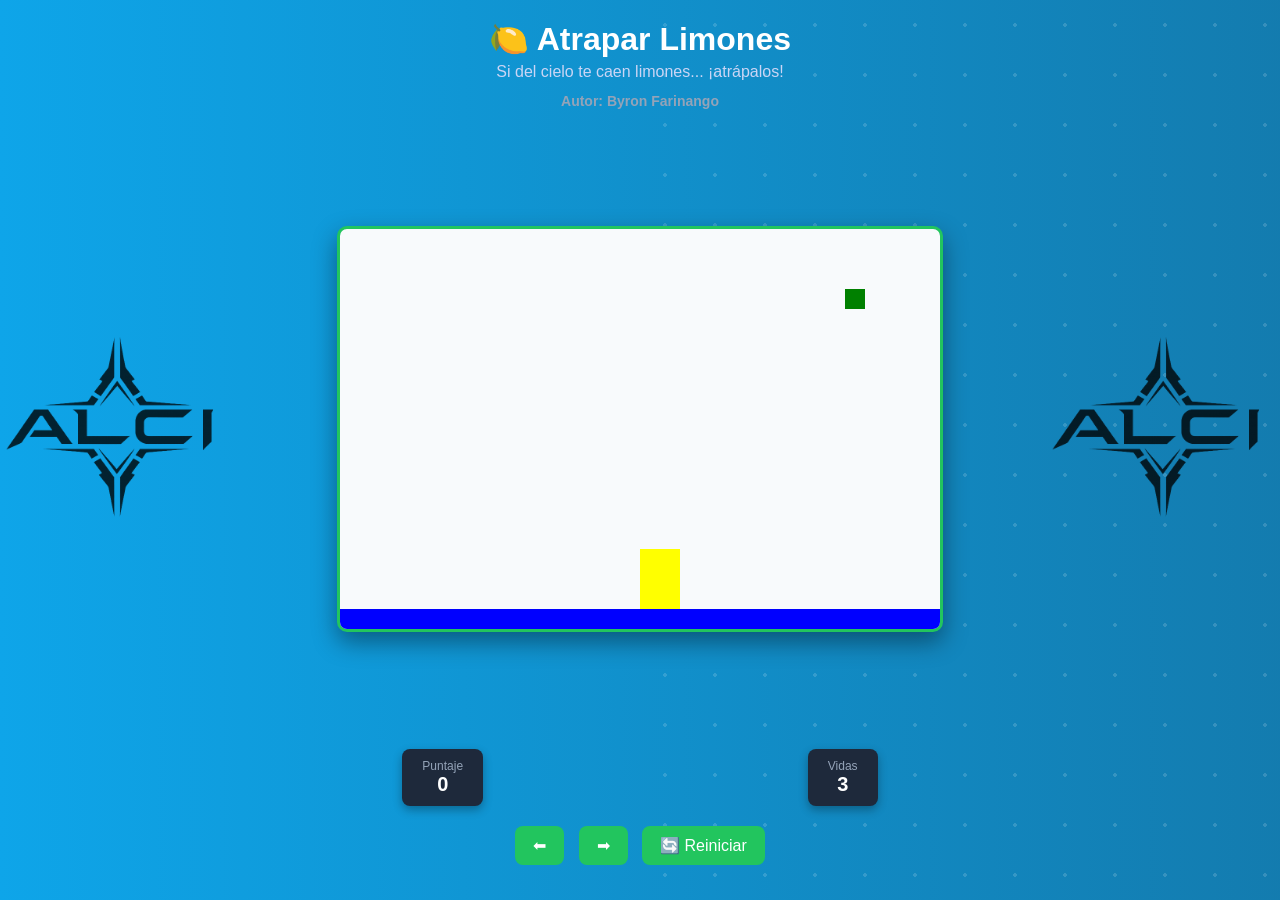
<file: index.html>
<!DOCTYPE html>
<html lang="es">
<head>
  <meta charset="UTF-8">
  <title>Atrapar Limones</title>
  <link rel="stylesheet" href="limones.css">
</head>

<body onload="iniciarJuego()">
  <div class="fondo-animado"></div>
  <div class="contenedor">

    <header class="header">
      <h1>🍋 Atrapar Limones</h1>
      <p class="frase">Si del cielo te caen limones... ¡atrápalos!</p>
      <h2 class="autor">Autor: Byron Farinango</h2>
    </header>

   <main class="juego">

  <div class="zona-juego">
    <img src="logo_alci.png" alt="logo" class="logo-lateral">

    <canvas id="areaJuego" width="600" height="400"></canvas>

    <img src="logo_alci.png" alt="logo" class="logo-lateral">
  </div>

  <div class="panel">
    <div class="stat">
      <span class="label">Puntaje</span>
      <span id="txtPuntaje">0</span>
    </div>

    <div class="stat">
      <span class="label">Vidas</span>
      <span id="txtVidas">3</span>
    </div>
  </div>

  <div id="mensaje" class="mensaje"></div>

  <div class="botones">
    <button onclick="moverIzquierda()">⬅</button>
    <button onclick="moverDerecha()">➡</button>
    <button onclick="reiniciar()">🔄 Reiniciar</button>
  </div>

</main>

  </div>

  <script src="utils.js"></script>
  <script src="limones.js"></script>
</body>
</html>
</file>
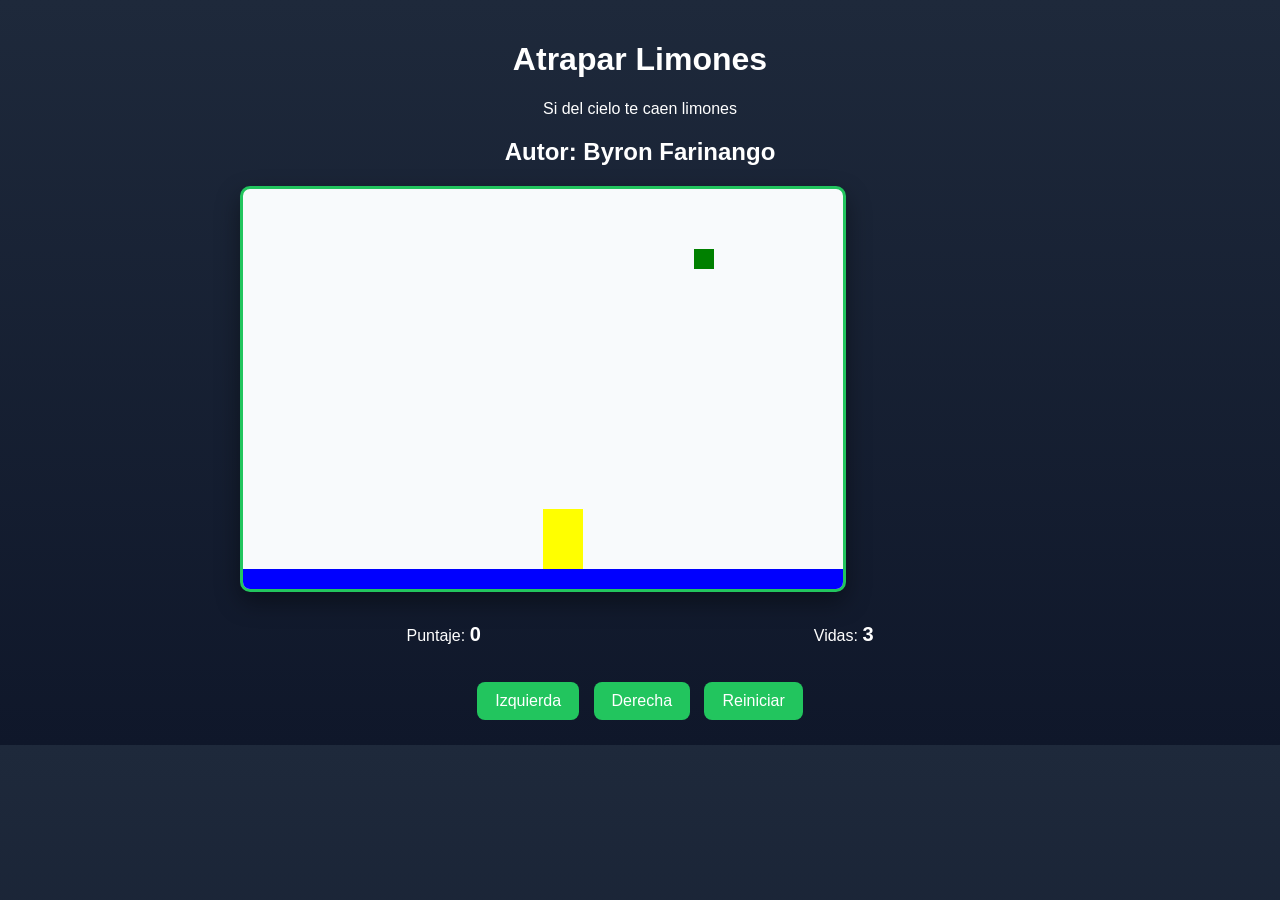
<file: limones.html>
<!DOCTYPE html>
<html>
<head>
  <title>Caza Estrellas</title>
  <link rel="stylesheet" href="limones.css">
 
</head>
<body onload="iniciarJuego()">
  <div class="contenedor">
    <h1>Atrapar Limones</h1>
    <p>Si del cielo te caen limones </p>
    <h2>Autor: Byron Farinango</h2>
    <canvas id="areaJuego" width="600" height="400"></canvas>
    <div class="panel">
      <p>Puntaje: <span id="txtPuntaje">0</span></p>
      <p>Vidas: <span id="txtVidas">3</span></p>

    </div>
    <div class="botones">
      <button onclick="moverIzquierda()">Izquierda</button>
      <button onclick="moverDerecha()">Derecha</button>
      <button onclick="reiniciar()">Reiniciar</button>
      
    </div>
  </div>
  <script src="limones.js"></script>
  <script src="utils.js"></script>
</body>
</html>
</file>
<file: limones.css>
body {
  margin: 0;
  font-family: 'Segoe UI', Arial, sans-serif;
  background: linear-gradient(to bottom, #1e293b, #0f172a);
  color: white;
  text-align: center;
}

.contenedor {
  max-width: 800px;
  margin: auto;
  padding: 20px;
}

.header h1 {
  margin: 0;
  font-size: 32px;
}

.frase {
  color: #cbd5f5;
  margin: 5px 0;
}

.autor {
  font-size: 14px;
  color: #94a3b8;
}

.juego {
  margin-top: 20px;
}

canvas {
  background: #f8fafc;
  border-radius: 10px;
  border: 3px solid #22c55e;
  box-shadow: 0 10px 25px rgba(0,0,0,0.4);
}

/* PANEL */
.panel {
  display: flex;
  justify-content: space-around;
  margin: 15px 0;
}

.stat {
  background: #1e293b;
  padding: 10px 20px;
  border-radius: 8px;
  box-shadow: 0 4px 10px rgba(0,0,0,0.3);
}

.label {
  display: block;
  font-size: 12px;
  color: #94a3b8;
}

#txtPuntaje, #txtVidas {
  font-size: 20px;
  font-weight: bold;
}

/* BOTONES */
.botones {
  margin-top: 15px;
}

button {
  background: #22c55e;
  border: none;
  padding: 10px 18px;
  margin: 5px;
  border-radius: 8px;
  font-size: 16px;
  cursor: pointer;
  color: white;
  transition: 0.2s;
}

button:hover {
  background: #16a34a;
  transform: scale(1.05);
}

/* MENSAJE */
.mensaje {
  margin-top: 10px;
  font-size: 18px;
  font-weight: bold;
  color: #facc15;
}

/* FONDO ANIMADO */
.fondo-animado {
  position: fixed;
  top: 0;
  left: 0;
  width: 100%;
  height: 100%;
  z-index: -1;
  overflow: hidden;
  background: linear-gradient(270deg, #0f172a, #1e293b, #0ea5e9);
  background-size: 600% 600%;
  animation: moverFondo 12s ease infinite;
}

/* Animación del degradado */
@keyframes moverFondo {
  0% { background-position: 0% 50%; }
  50% { background-position: 100% 50%; }
  100% { background-position: 0% 50%; }
}

/* Partículas flotantes */
.fondo-animado::before,
.fondo-animado::after {
  content: "";
  position: absolute;
  width: 200%;
  height: 200%;
  background-image: radial-gradient(circle, rgba(255,255,255,0.1) 2px, transparent 2px);
  background-size: 50px 50px;
  animation: flotar 20s linear infinite;
}

.fondo-animado::after {
  animation-duration: 30s;
  opacity: 0.5;
}

/* Movimiento de partículas */
@keyframes flotar {
  0% {
    transform: translateY(0) translateX(0);
  }
  100% {
    transform: translateY(-200px) translateX(-200px);
  }
}
/* CONTENEDOR DEL JUEGO */
.zona-juego {
  display: flex;
  align-items: center;
  justify-content: center;
  gap: 20px;
  margin: 20px 0;
}

/* LOGOS LATERALES */
.logo-lateral {
  width: 400px;
  opacity: 0.8;
  transition: transform 0.3s ease, opacity 0.3s ease;
}

/* Hover elegante */
.logo-lateral:hover {
  transform: scale(1.1);
  opacity: 1;
}

/* CANVAS (asegura centrado) */
canvas {
  display: block;
}
.logo-lateral {
  width: 400px;
  animation: flotar 3s ease-in-out infinite;
}

@keyframes flotar {
  0%, 100% { transform: translateY(0); }
  50% { transform: translateY(-8px); }
}
</file>
